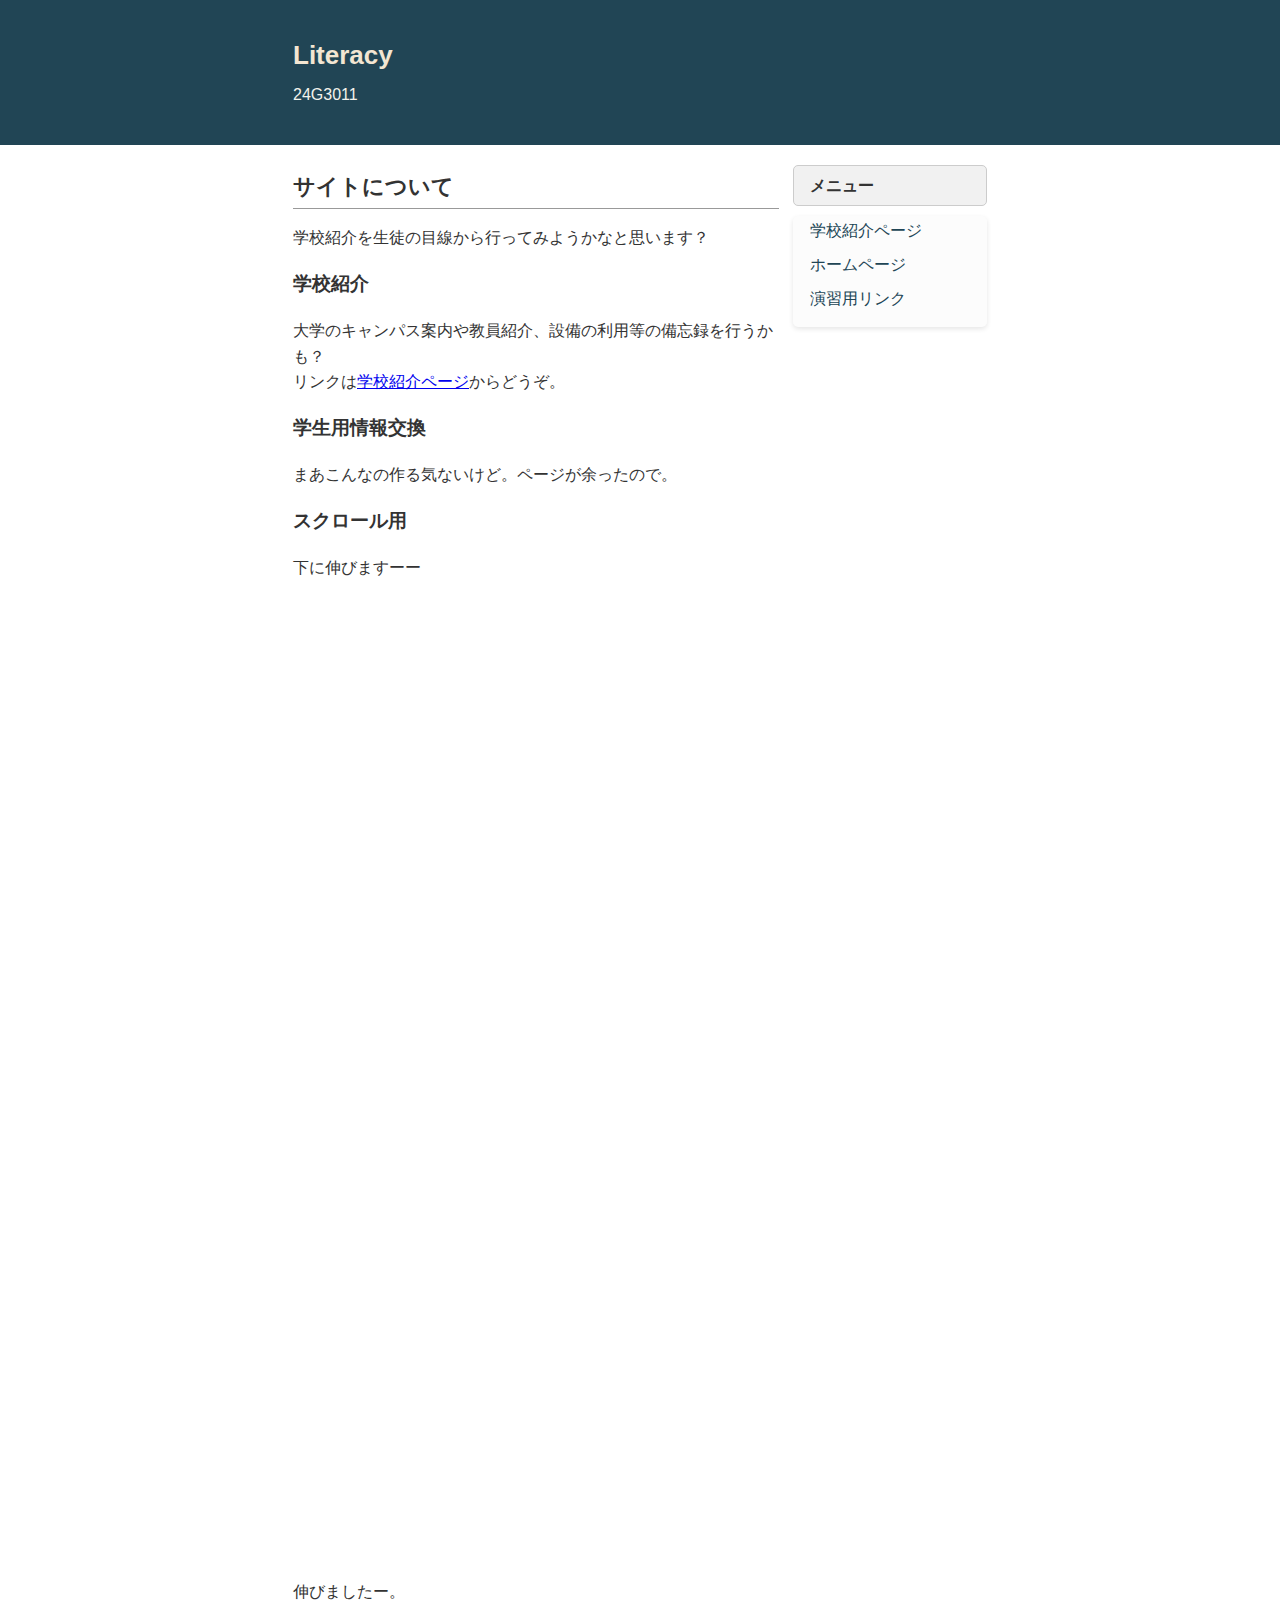
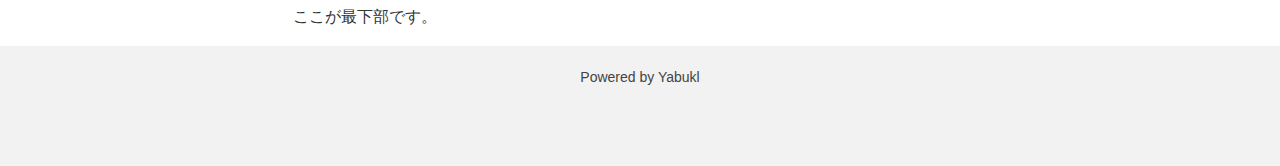
<file: index.html>
<!DOCTYPE html>
<html>
<head>
    <meta charset="UTF-8" />
    <title>Practice</title>
    <meta name="viewport" content="width=device-width, initial-scale=1.0">
    <link rel="stylesheet" href="index.css">
</head>
<body>
  <body>
<div id="outer">
<header><div id="header-container"><div id="head-inner"><h1><a name="top">Literacy</a></h1>
<p class="description">24G3011</p></div></div>
</header>
<div id="content-wrapper">
<main>
<div id="inner">
<h2>サイトについて</h2>
<p>学校紹介を生徒の目線から行ってみようかなと思います？</p>
<h3>学校紹介</h3>
<p>大学のキャンパス案内や教員紹介、設備の利用等の備忘録を行うかも？<br>リンクは<a href="huha.html">学校紹介ページ</a>からどうぞ。</p>
<h3>学生用情報交換</h3>
    <p>まあこんなの作る気ないけど。ページが余ったので。</p>
<h3>スクロール用</h3>
    <p>
        下に伸びますーー<br><br><br><br><br><br><br><br><br><br><br><br><br><br><br><br><br><br><br><br><br><br><br><br><br><br><br><br><br><br><br><br><br><br><br><br><br><br><br><br>
        <a name="worse">伸びましたー。</a><br>
        ここが最下部です。
    </p>
</div>
</main>
<aside>
<div id="middle-inner">
<div class="side-title">メニュー</div>
<div class="side">
<ul>
<li><a href="huha.html">学校紹介ページ</a></li>
<li><a href="index.html">ホームページ</a></li>
<li><a href="link.html">演習用リンク</a></li>
</ul>
</div>
</div>
</aside>
</div>
<footer>Powered by Yabukl</footer>
</div></body>
</body>
</html>
</file>
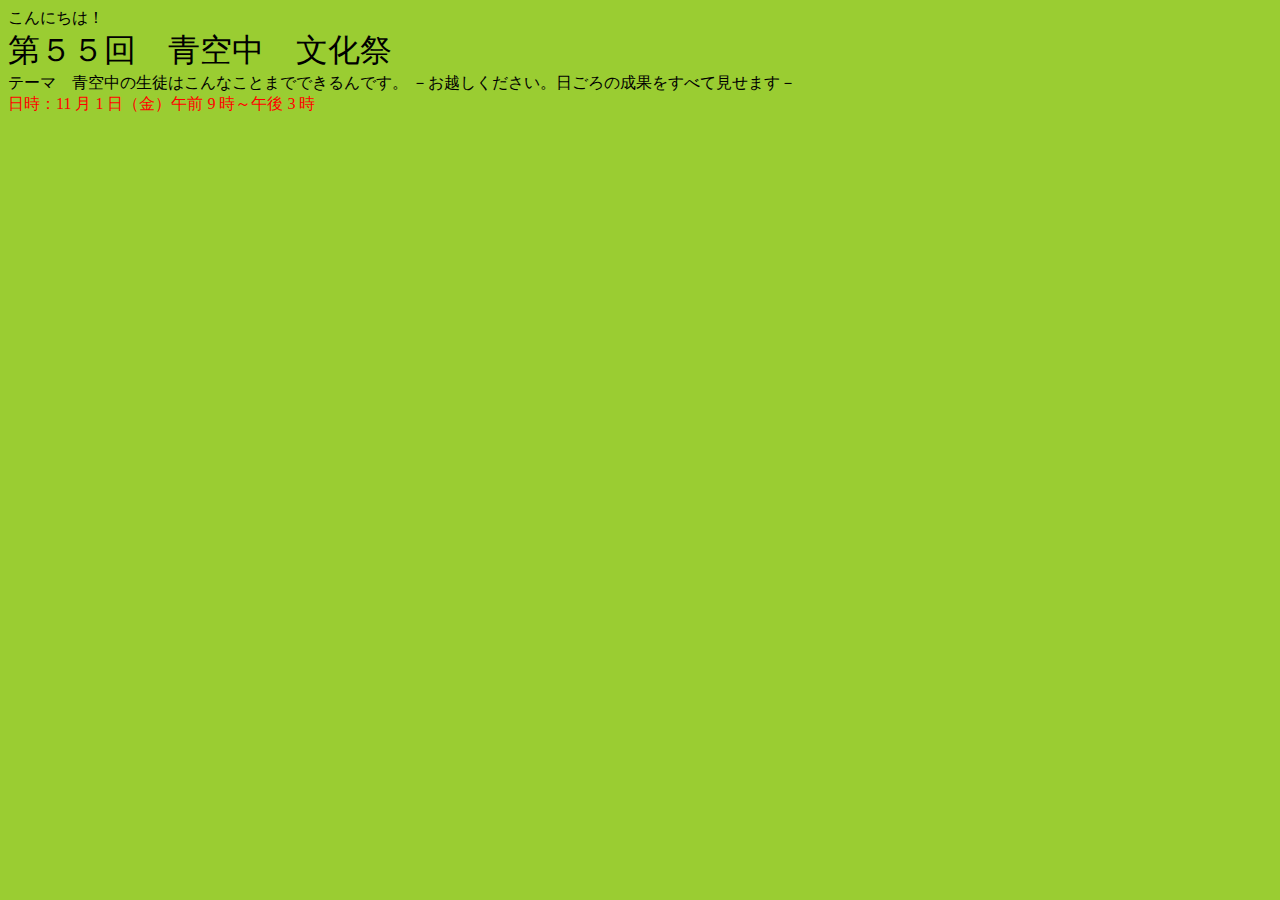
<file: bunkasai.html>
<!DOCTYPE html>
<html lang="ja">
    <head>
        <meta charset="UTF-8">
        <title>演習２</title>
    </head>
    <body style="background-color: yellowgreen;">
        
            こんにちは！<br>
            <span style="font-size:xx-large;">第５５回　青空中　文化祭</span><br>
            テーマ　青空中の生徒はこんなことまでできるんです。
            －お越しください。日ごろの成果をすべて見せます－<br>
            <span style="color: red;">日時：11 月 1 日（金）午前 9 時～午後 3 時</span>
        
    </body>
</html>
</file>
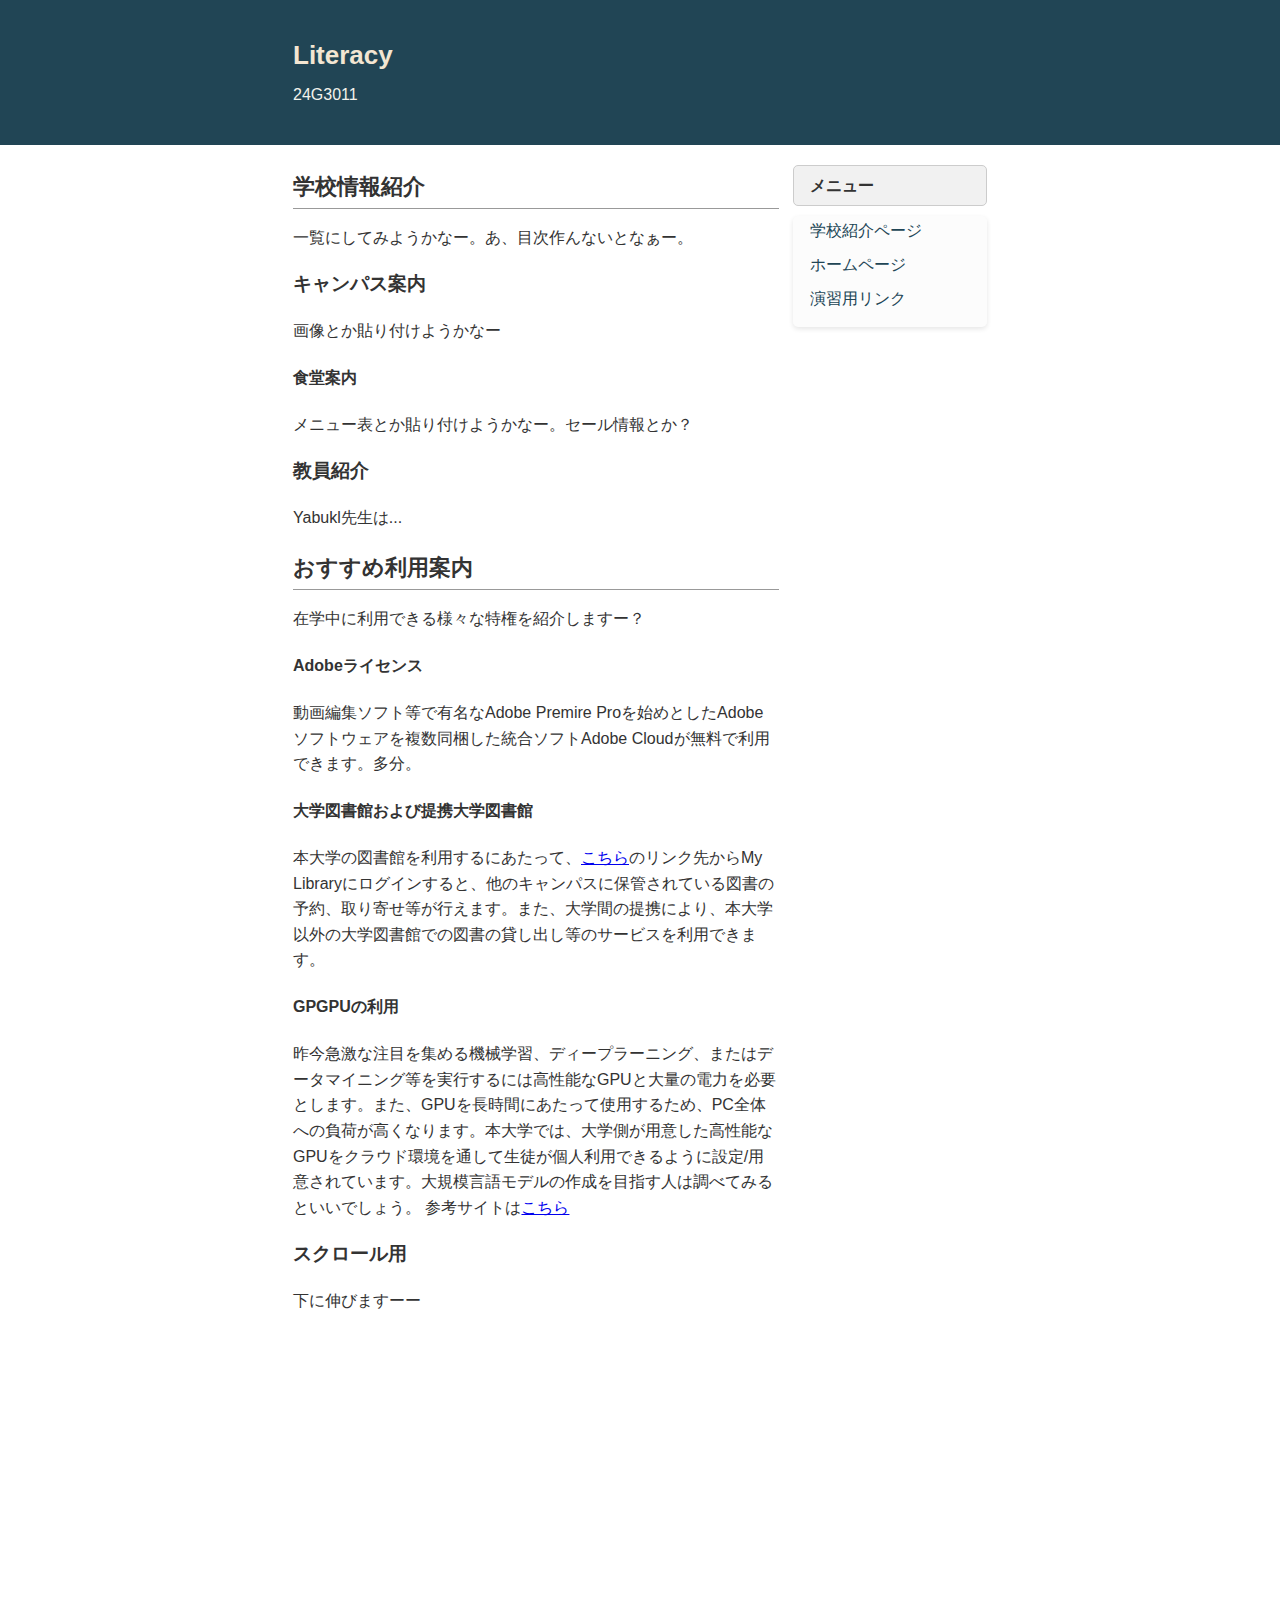
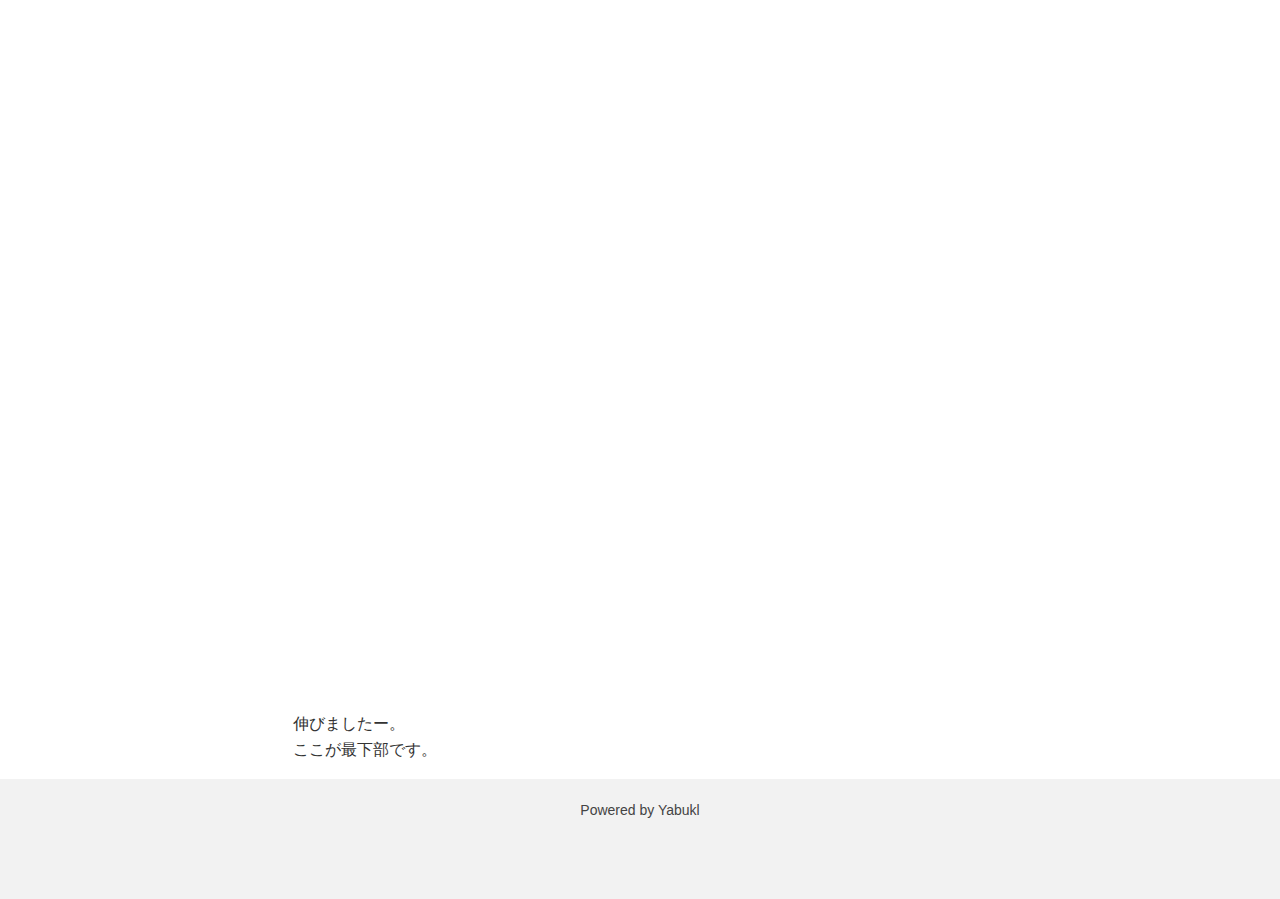
<file: huha.html>
<!DOCTYPE html>
<html>
<head>
    <meta charset="UTF-8" />
    <title>Practice2</title>
    <meta name="viewport" content="width=device-width, initial-scale=1.0">
    <link rel="stylesheet" href="index.css">
</head>
<body>
  <body>
<div id="outer">
<header><div id="header-container"><div id="head-inner"><h1><a name="top">Literacy</a></h1>
<p class="description">24G3011</p></div></div>
</header>
<div id="content-wrapper">
<main>
<div id="inner">
<h2>学校情報紹介</h2>
<p>一覧にしてみようかなー。あ、目次作んないとなぁー。</p>
<h3>キャンパス案内</h3>
<p>画像とか貼り付けようかなー</p>
<h4>食堂案内</h4>
<p>メニュー表とか貼り付けようかなー。セール情報とか？</p>
<h3>教員紹介</h3>
  <p>Yabukl先生は...</p>
<h2>おすすめ利用案内</h2>
  <p>在学中に利用できる様々な特権を紹介しますー？</p>
<h4>Adobeライセンス</h4>
  <p>動画編集ソフト等で有名なAdobe Premire Proを始めとしたAdobeソフトウェアを複数同梱した統合ソフトAdobe Cloudが無料で利用できます。多分。</p>
<h4>大学図書館および提携大学図書館</h4>
  <p>本大学の図書館を利用するにあたって、<a href="a">こちら</a>のリンク先からMy Libraryにログインすると、他のキャンパスに保管されている図書の予約、取り寄せ等が行えます。また、大学間の提携により、本大学以外の大学図書館での図書の貸し出し等のサービスを利用できます。</p>
<h4>GPGPUの利用</h4>
  <p>昨今急激な注目を集める機械学習、ディープラーニング、またはデータマイニング等を実行するには高性能なGPUと大量の電力を必要とします。また、GPUを長時間にあたって使用するため、PC全体への負荷が高くなります。本大学では、大学側が用意した高性能なGPUをクラウド環境を通して生徒が個人利用できるように設定/用意されています。大規模言語モデルの作成を目指す人は調べてみるといいでしょう。
  参考サイトは<a href="a">こちら</a></p>
  <h3>スクロール用</h3>
    <p>
        下に伸びますーー<br><br><br><br><br><br><br><br><br><br><br><br><br><br><br><br><br><br><br><br><br><br><br><br><br><br><br><br><br><br><br><br><br><br><br><br><br><br><br><br>
        <a name="worse">伸びましたー。</a><br>
        ここが最下部です。
    </p>
</div>
</main>
<aside>
<div id="middle-inner">
<div class="side-title">メニュー</div>
<div class="side">
<ul>
<li><a href="huha.html">学校紹介ページ</a></li>
<li><a href="index.html">ホームページ</a></li>
<li><a href="link.html">演習用リンク</a></li>
</ul>
</div>
</div>
</aside>
</div>
<footer>Powered by Yabukl</footer>
</div></body>
</body>
</html>
</file>
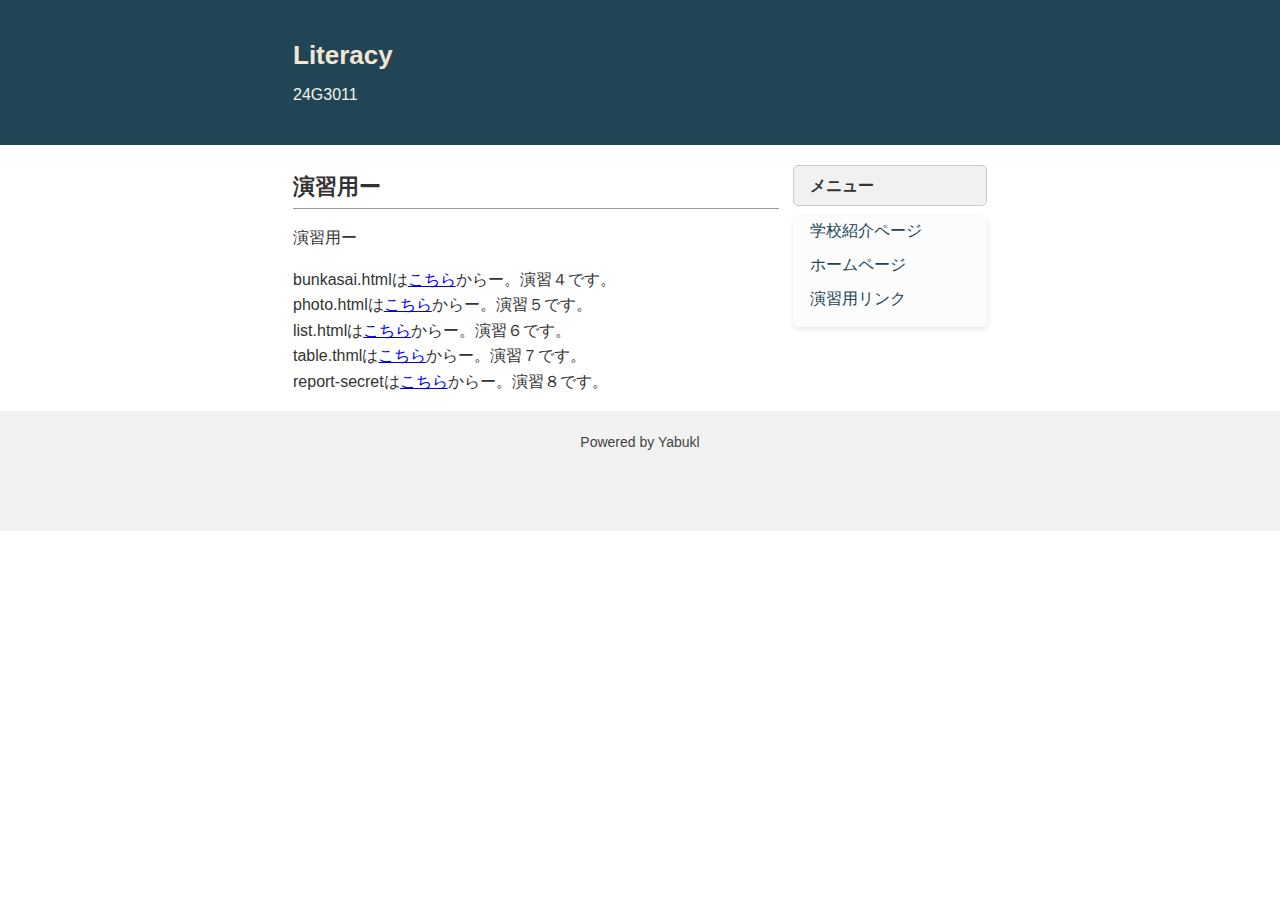
<file: link.html>
<!DOCTYPE html>
<html lang="ja">
<head>
    <meta charset="UTF-8">
    <title>Practice</title>
    <meta name="viewport" content="width=device-width, initial-scale=1.0">
    <link rel="stylesheet" href="index.css">
</head>
<body>
<div id="outer">
<header><div id="header-container"><div id="head-inner"><h1>Literacy</h1>
<p class="description">24G3011</p></div></div>
</header>
<div id="content-wrapper">
<main>
<div id="inner">
<h2>演習用ー</h2>
    <p>演習用ー</p>
    <p>
        bunkasai.htmlは<a href="bunkasai.html">こちら</a>からー。演習４です。<br>
        photo.htmlは<a href="photo.html">こちら</a>からー。演習５です。<br>
        list.htmlは<a href="list.html">こちら</a>からー。演習６です。<br>
        table.thmlは<a href="table.html">こちら</a>からー。演習７です。<br>
        report-secretは<a href="report-secret">こちら</a>からー。演習８です。<br>
    </p>
</div>
</main>
<aside>
<div id="middle-inner">
<div class="side-title">メニュー</div>
<div class="side">
<ul>
<li><a href="huha.html">学校紹介ページ</a></li>
<li><a href="index.html">ホームページ</a></li>
<li><a href="link.html">演習用リンク</a></li>
</ul>
</div>
</div>
</aside>
</div>
<footer>Powered by Yabukl</footer>
</div>
</body>
</html>
</file>
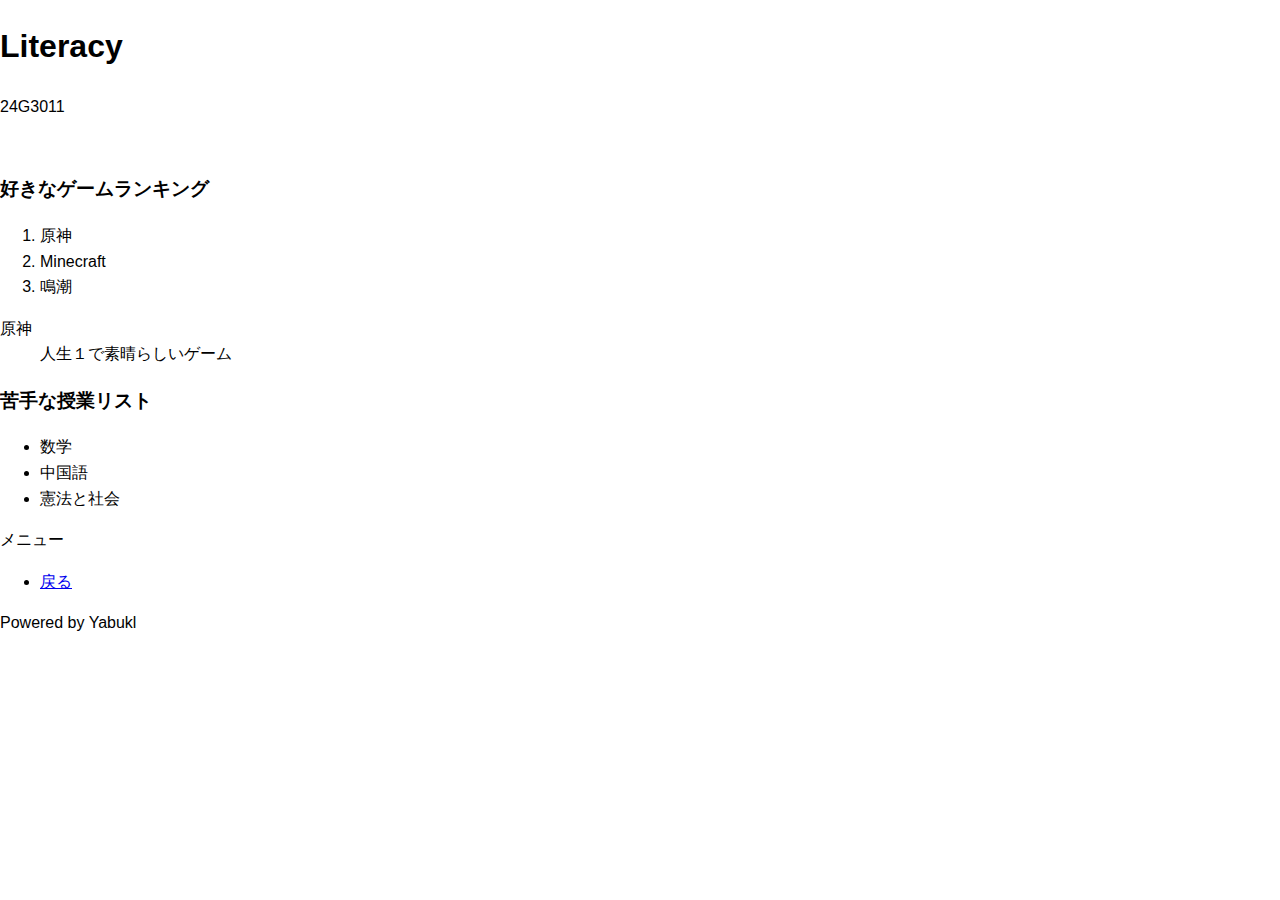
<file: list.html>
<!DOCTYPE html>
<html lang="ja">
<head>
    <meta charset="UTF-8">
    <title>list.html</title>
    <meta name="viewport" content="width=device-width, initial-scale=1.0">
    <link rel="stylesheet" href="Ex.css">
</head>
<body>

<div id="outer">
<header><div id="header-container"><div id="head-inner"><h1>Literacy</h1>
<p class="description">24G3011</p></div></div>
</header>
<div id="content-wrapper">
<main>
<div id="inner">
<h3>好きなゲームランキング</h3>
<ol>
    <li>原神</li>
    <li>Minecraft</li>
    <li>鳴潮</li>
</ol>
<dl>
    <dt>原神</dt>
    <dd>人生１で素晴らしいゲーム</dd>
</dl>
<h3>苦手な授業リスト</h3>
<ul>
    <li>数学</li>
    <li>中国語</li>
    <li>憲法と社会</li>
</ul>
</div>
</main>
<aside>
<div id="middle-inner">
<div class="side-title">メニュー</div>
<div class="side">
<ul>
<li><a href="link.html">戻る</a></li>
</ul>
</div>
</div>
</aside>
</div>
<footer>Powered by Yabukl</footer>
</div></body>

</html>
</file>
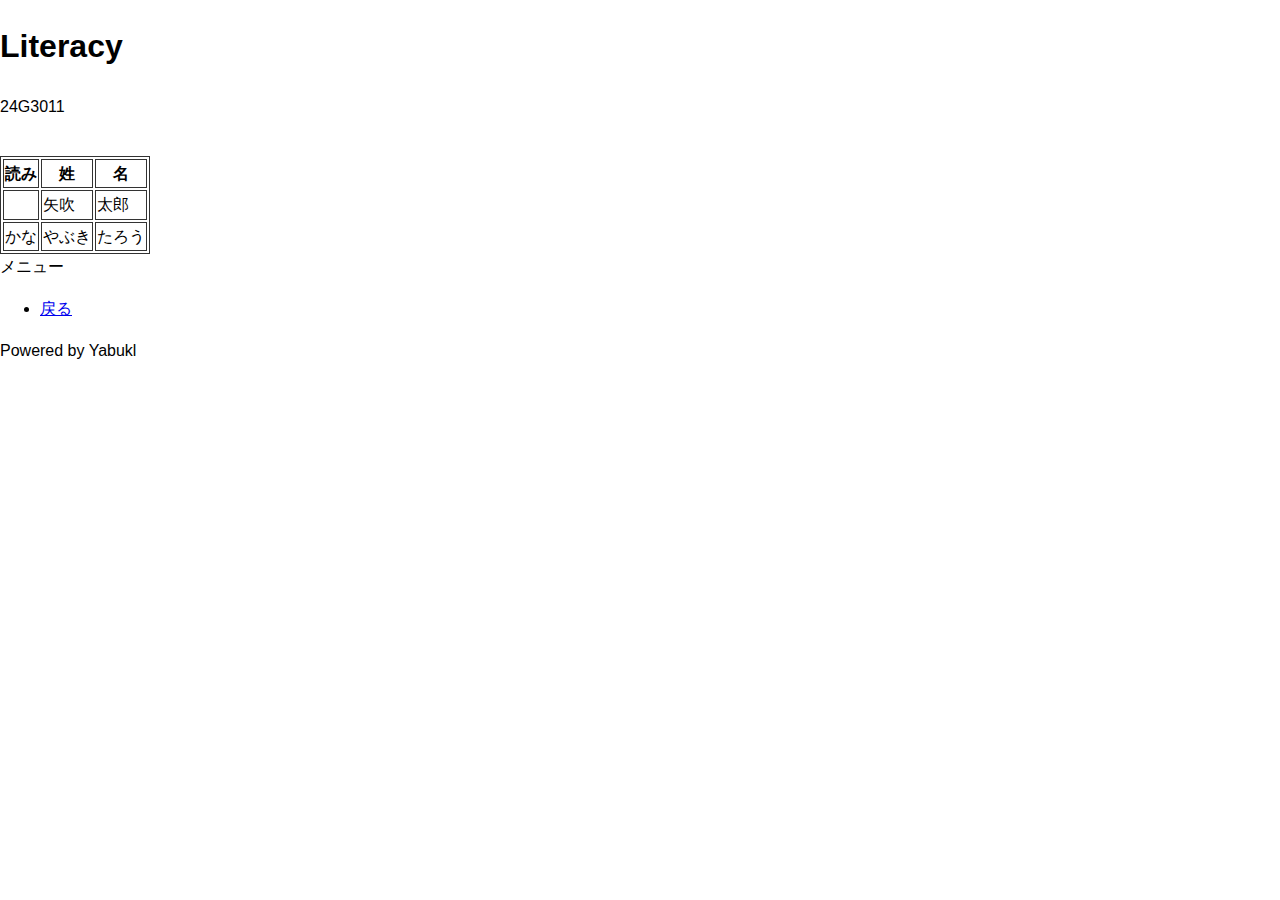
<file: table.html>
<!DOCTYPE html>
<html lang="ja">
<head>
    <meta charset="UTF-8">
    <title>table.html</title>
    <meta name="viewport" content="width=device-width, initial-scale=1.0">
    <link rel="stylesheet" href="Ex.css">
</head>
<body>
<div id="outer">
<header><div id="header-container"><div id="head-inner"><h1>Literacy</h1>
<p class="description">24G3011</p></div></div>
</header>
<div id="content-wrapper">
<main>
<div id="inner">
 <table>
        <tr>
        <th>読み</th><th>姓</th><th>名</th>
    </tr>
    <tr>
        <td></td><td>矢吹</td><td>太郎</td>
    </tr>
    <tr>
        <td>かな</td><td>やぶき</td><td>たろう</td>
    </tr>
    </table>
</div>
</main>
<aside>
<div id="middle-inner">
<div class="side-title">メニュー</div>
<div class="side">
<ul>
<li><a href="link.html">戻る</a></li>
</ul>
</div>
</div>
</aside>
</div>
<footer>Powered by Yabukl</footer>
</div>
</body>
</html>
</file>
<file: index.css>
@charset "UTF-8";
body {
	margin: 0;
	padding: 0;
	font-family: "游ゴシック Medium", "ヒラギノ角ゴ Pro", "Hiragino Kaku Gothic Pro", "メイリオ", "Meiryo", sans-serif;
	line-height: 1.6;
    font-size: 16px;
}
#header-container {
  margin: 0 auto;
  width: 694px;
}
header {
	background-color: #214555;
}
#head-inner {
    padding: 25px 0;
}
h1 {
	font-size: 26px;
	font-weight: bold;
	padding: 10px 0 0 0;
	margin: 0;
	color: #f3e6d2;
}
h1 a {
	font-weight: bold;
	color: #f3e6d2;
	text-decoration: none;
}
h1 a:hover {
	color: #e8f3f9;
	text-decoration: none;
}
.description {
	line-height: 1.2;
	color: #f3f2eb;
	margin: 0.5em 0 1em 0;
}
h2 {
	font-size: 22px;
	margin: 0;
	padding: 4px 0;
	border-bottom: 1px solid #999;
}
#content-wrapper {margin: 0 auto;
    width: 694px;}
main {
	color: #333;
float: left; width: 70%;}
#inner {
	padding: 20px 0 0 0;
}
ul {
	margin: 0 0 0 1em;
	padding: 0;
}
li {
	list-style: disc;
}
p {
	margin: 1em 0;
}
img {
	max-width: 100%;
	height: auto;
	border: 0;
}
hr {
	border-width: 1px 0 0 0;
	border-style: solid;
	border-color: #ccc;
	height: 1px;
}
a {
	font-weight: normal;
}
aside {

float: right; width: 28%;}
#middle-inner {
	padding: 20px 0 20px 0;
}
.side-title {
	padding: 7px 16px 7px 16px;
	background-color: #f1f1f1;
	color: #333;
	font-weight: bold;
	border: 1px solid #ccc;
	margin-bottom: 10px;
	border-radius: 5px;
}
.side {
	margin: 0 0 10px 0;
	padding: 2px 8px 8px 7px;
	background-color: #fcfcfc;
	box-shadow: 0 2px 5px rgba(0, 0, 0, 0.1);
	border-radius: 5px;
}
.side ul {
	margin: 0 0 0 10px;
	padding: 0;
}
.side li {
	list-style: none;
	margin-bottom: 0.5em;
}
.side li a {
	text-decoration: none;
	color: #214555;
}
.side li a:hover {
	text-decoration: underline;
}
footer {
	padding-top: 20px;
	font-size: 14px;
	height: 100px;
	clear: both;
	text-align: center;
	color: #444;
	background-color: #F2F2F2;
}
footer a {
	color: #444;
}
blockquote {
	border: 1px solid #ccc;
	padding: 5px;
	margin: 10px;
}
table, th, td {
  border:1px solid #333;
}
@media screen and (max-width: 767px) {
#header-container {
    margin: 0;
	width: 100%;
}
header {

}
#head-inner {
    padding: 25px 10px;
	background-color: #214555;
}
.description {
}
#content-wrapper {
margin: 0;
	width: 100%;}
main {
width: 100%;
	color: #333;
}
#inner {
	padding: 20px 10px 0 10px;
}
aside {
width: 100%;
}
#middle-inner {
	padding: 10px 10px 20px 10px;
}

span.new {
content: 'New!';           /* 最後に入れたい任意の文字を入力 */
  font-size: 11px;           /* 文字サイズを11pxに指定 */
  font-weight: bold;         /* 太文字に指定 */
  line-height: 1.3;          /* 行間を指定 */
  display: inline-block;     /* line-heightの背景にも色を入れるため */
  color: #fff;               /* 文字色を白に指定 */
  background: #F00;          /* 背景色を赤に指定 */
  border-radius: 15px;       /* 楕円形にするため角丸 */
  padding: 0 5px;            /* 上下左右に少し余白 */
  margin-left: 10px;         /* これを指定すれば上寄せや下寄せが可能 */
  vertical-align: baseline;  /* これを指定すれば上寄せや下寄せが可能 */
}
</file>
<file: Ex.css>
@charset "UTF-8";
body {
	margin: 0;
	padding: 0;
	font-family: "游ゴシック Medium", "ヒラギノ角ゴ Pro", "Hiragino Kaku Gothic Pro", "メイリオ", "Meiryo", sans-serif;
	line-height: 1.6;
    font-size: 16px;
}
#inner {
	padding: 20px 0 0 0;
}
table, th, td {
  border:1px solid #333;
}
</file>
